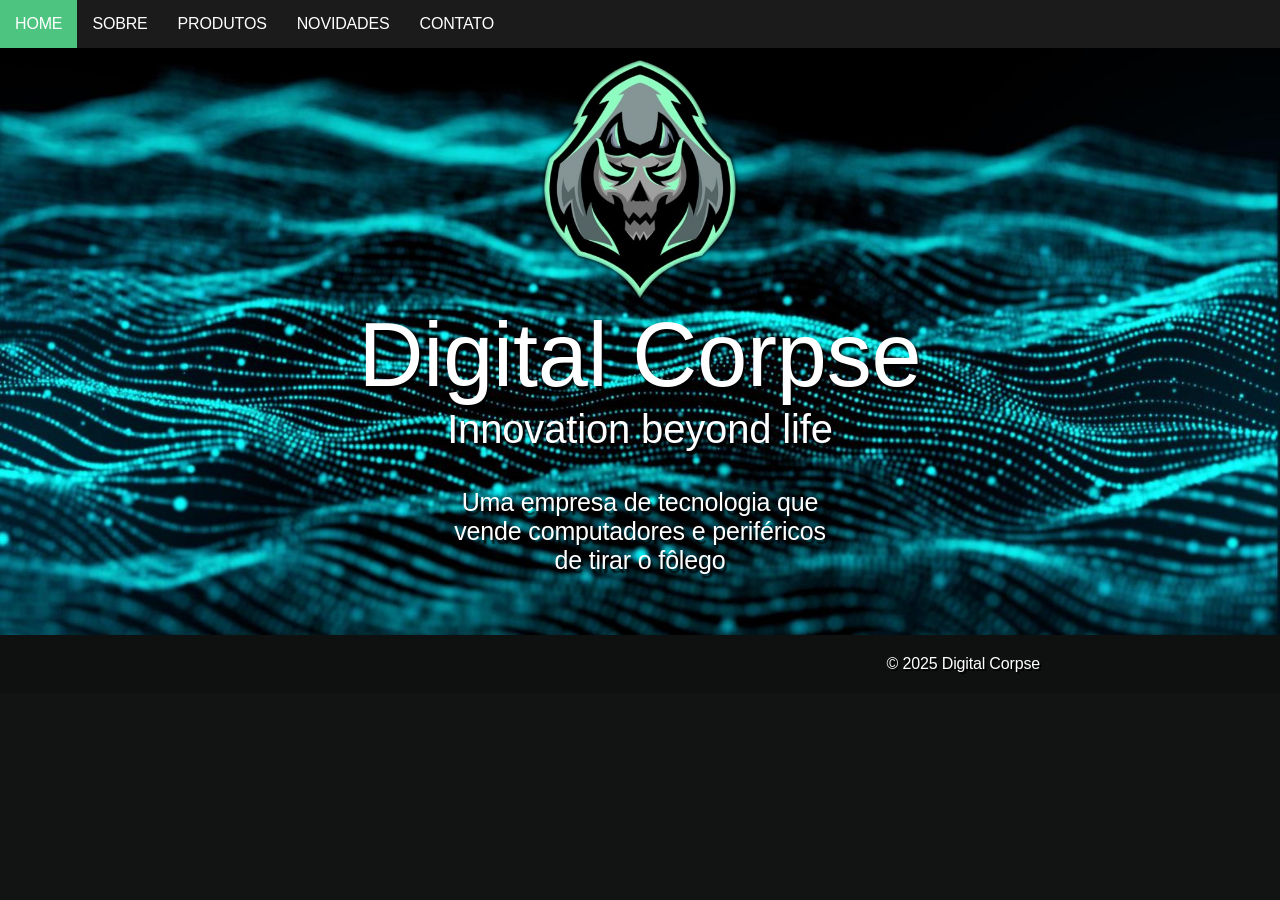
<file: index.html>
<!DOCTYPE html>
<html lang="pt-br">
  <head>
    <meta charset="utf-8" />
    <meta name="viewport" content="width=device-width, initial-scale=1.0" />
    <link href="styles.css" rel="stylesheet" />
    <title>Home</title>
  </head>
  <body id="home">
    <header class="site_header">
      <div>
        <nav class="site_header_nav sidebar">
          <ul role="list">
            <li><a class="active" href="index.html">HOME</a></li>
            <li><a href="sobre.html">SOBRE</a></li>
            <li><a href="catalogo.php">PRODUTOS</a></li>
            <li><a href="novidades.php">NOVIDADES</a></li>
            <li><a href="contato.html">CONTATO</a></li>
          </ul>
        </nav>
      </div>
    </header>
    <div class="content preto">
      <section class="header-home">
        <div class="wrapper_inner">
          <div class="white text_center home_tet">
            <img style="margin: auto; width: 200px; height: auto;" src="assets/images/Digital_Corpse.png" alt="">
            <p class="big" style="font-size: 90px">Digital Corpse</p>
            <div style="margin: 0 auto; width: 50%">
              <p class="h5" style="float: none; font-size: 40px;">
                Innovation beyond life
              </p>
              <br>
              <br>
              <p class="h5" style="font-size: 25px;">Uma empresa de tecnologia que vende computadores e periféricos de tirar o fôlego</p>
            </div>
          </div>
        </div>
      </section>
      <footer>
        <section id="footer">
          <div class="wrapper_inner">
            <div class="text_right white">
              <p>&copy; 2025 Digital Corpse</p>
            </div>
          </div>
        </section>
      </footer>
    </div>
  </body>
</html>
</file>
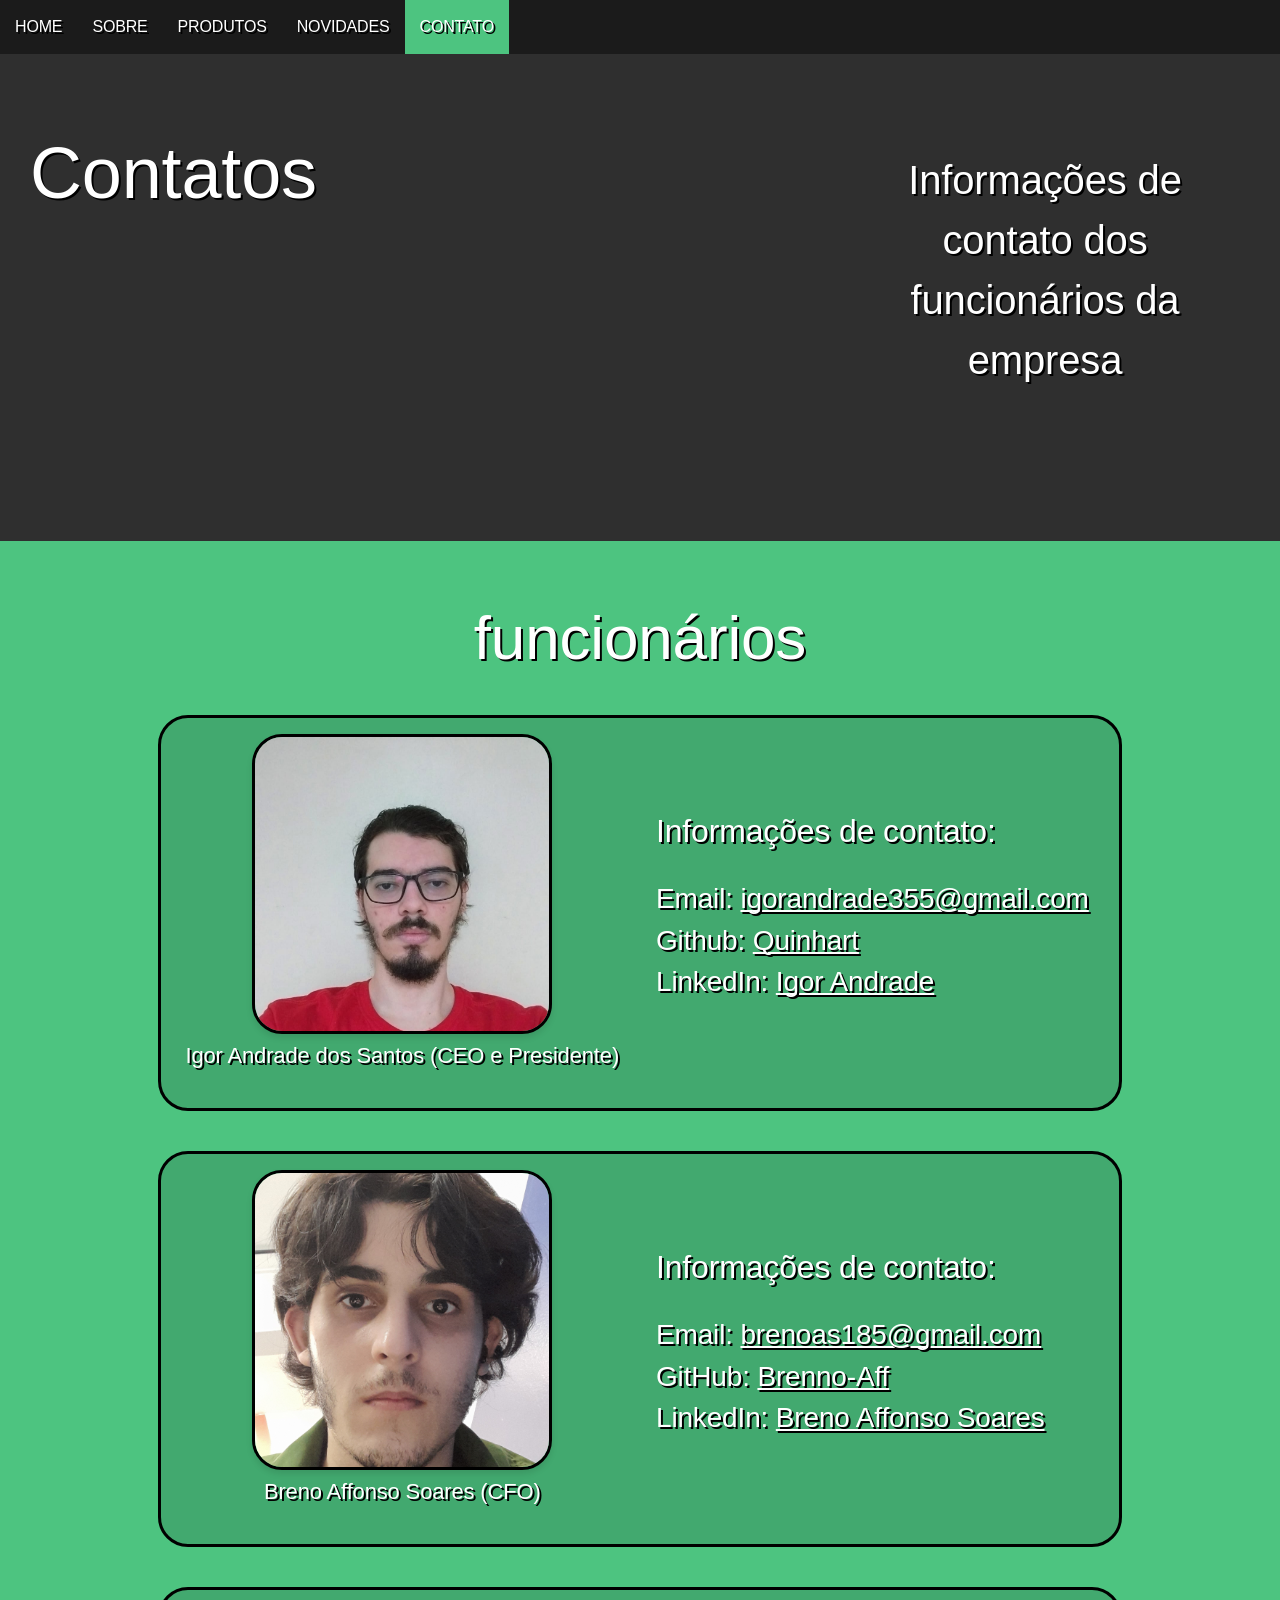
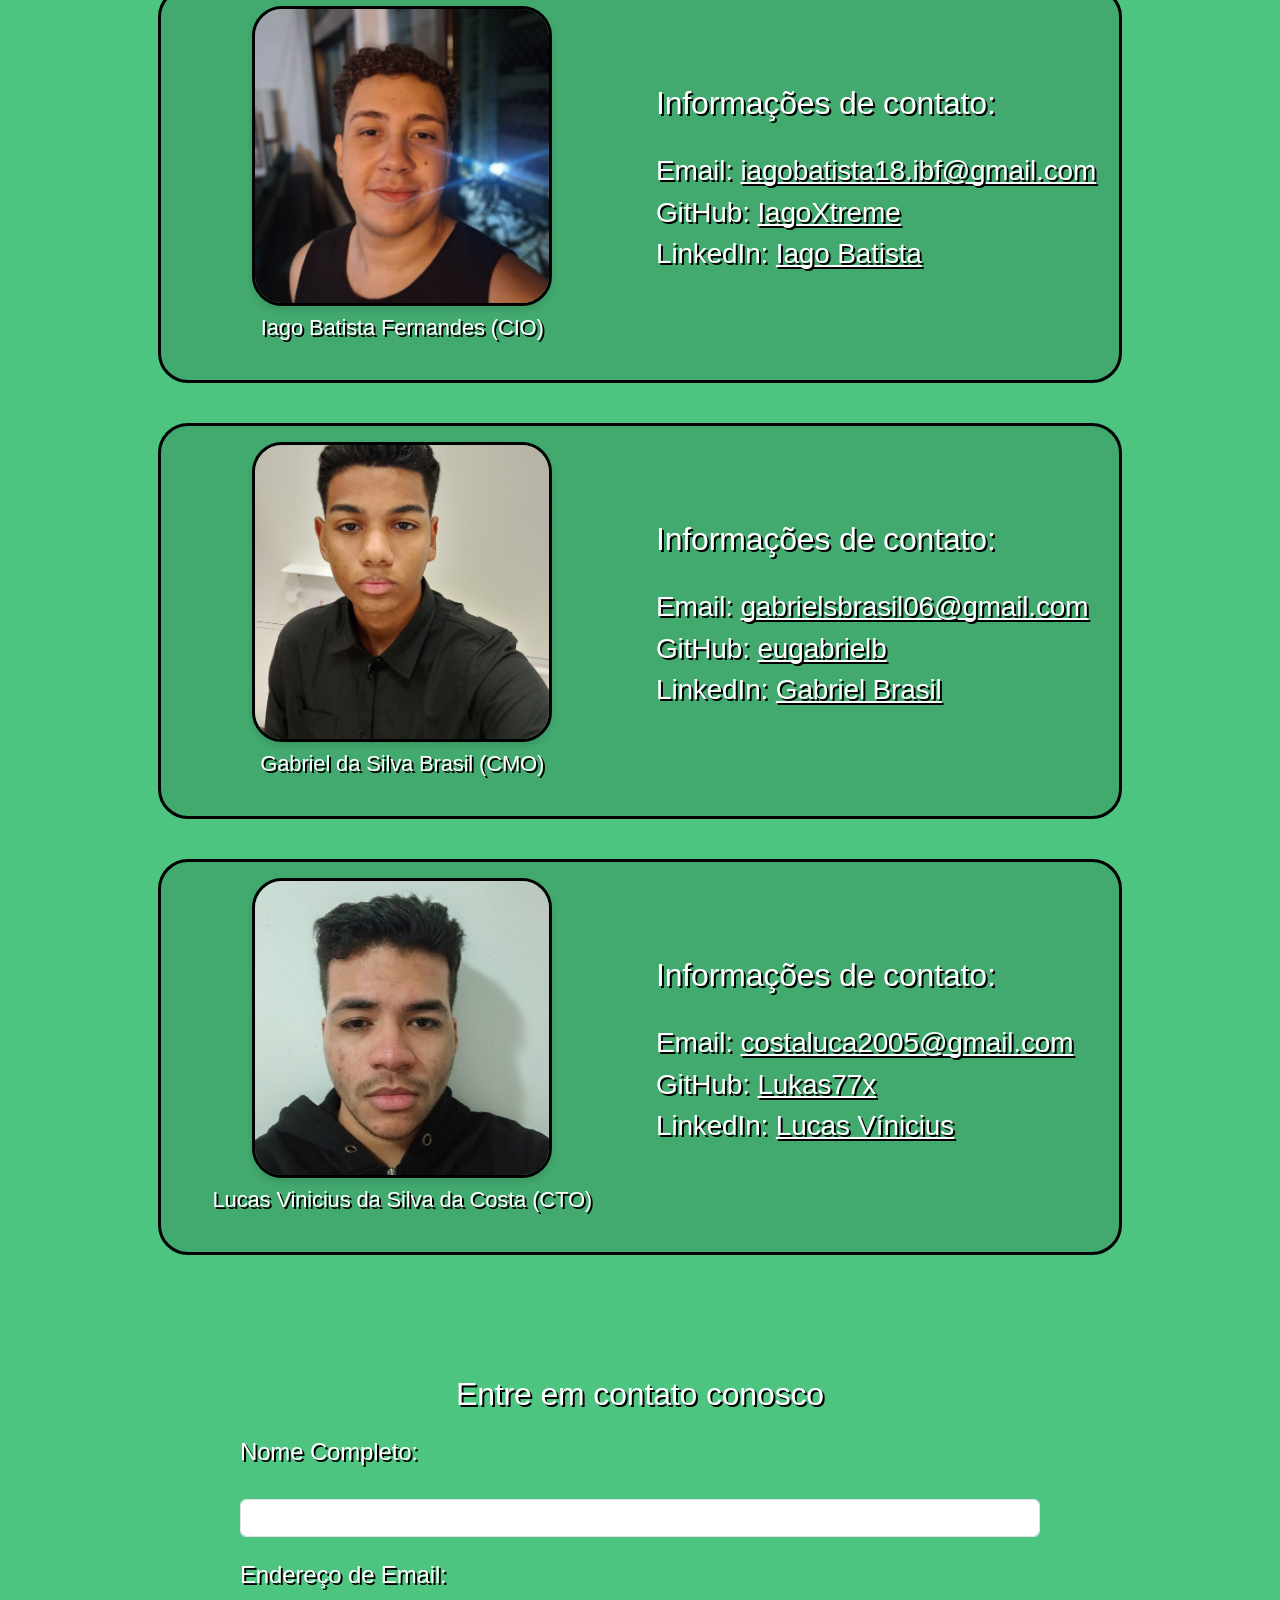
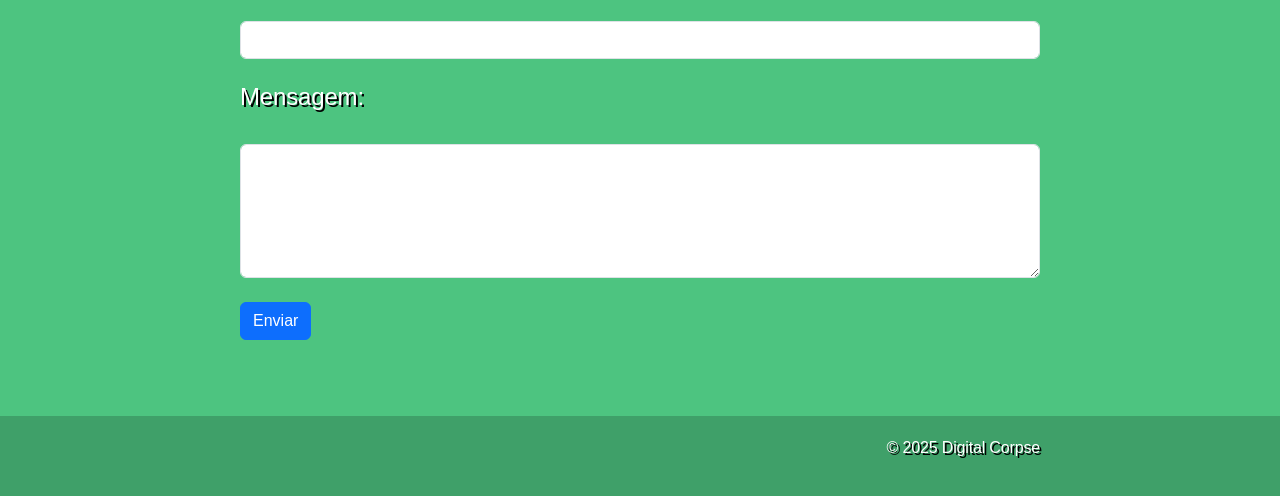
<file: contato.html>
<!DOCTYPE CTYPE html>
<html lang="pt-br">
  <head>
    <meta charset="utf-8">
    <meta name="viewport" content="width=device-width, initial-scale=1.0">
    <link href="styles.css" rel="stylesheet">
    <link rel="stylesheet" href="https://cdn.jsdelivr.net/npm/bootstrap@5.3.3/dist/css/bootstrap.min.css"
      integrity="sha384-QWTKZyjpPEjISv5WaRU9OFeRpok6YctnYmDr5pNlyT2bRjXh0JMhjY6hW+ALEwIH" crossorigin="anonymous">
    <title>CONTATOS</title>
  </head>
  <body id="contact" class="preto">
    <header class="site_header">
      <div>
        <nav class="site_header_nav sidebar">
          <ul role="list">
            <li><a href="index.html">HOME</a></li>
            <li><a href="sobre.html">SOBRE</a></li>
            <li><a href="catalogo.php">PRODUTOS</a></li>
            <li><a href="novidades.php">NOVIDADES</a></li>
            <li><a class="active" href="contato.html">CONTATO</a></li>
          </ul>
        </nav>
      </div>
    </header>
    <div class="content">
      <section id="header" class="header">
        <div class="wrapper">
          <div class="">
            <h2 class="left_text" style="float: left;">Contatos</h2>
          </div>
          <div class="right_text">
            <p style="float: right;">Informações de contato dos funcionários da empresa</p>
          </div>
        </div>
      </section>
      <section id="sobre" class="preto">
        <div class="text_center white">
          <h1 class="big">funcionários</h1>
        </div>
        <div class="bloco">
          <div class="cartao flex">
            <figure class=" text_center">
              <img class="foto" width="200px" height="200px"
                src="assets/images/Igor Andrade 2025-04-26 at 16.22.33.jpeg"
                alt="Developer" class="about_img" />
              <figcaption class="about_caption " style="font-size: 22px;">Igor Andrade dos Santos (CEO e Presidente)</figcaption>
            </figure>
            <div class="text_center testo">
              <ul role="list" class="con_list">
                <li><p class="h2">Informações de contato:</p></li><br>
                <li><p class="h3">Email: <a target="_blank" href="mailto:igorandrade355@gmail.com">igorandrade355@gmail.com</a></p></li>
                <li><p class="h3">Github: <a target="_blank" href="https://github.com/Quinhart">Quinhart</a></p></li>
                <li><p class="h3">LinkedIn: <a target="_blank" href="https://www.linkedin.com/in/igor-andrade-b67a2b359">Igor Andrade</a></p></li>
              </ul>
            </div>
          </div>
        </div>
        <div class="bloco">
          <div class="cartao flex">
            <figure class=" text_center">
              <img class="foto" width="200px" height="200px" src="assets/images/Breno Affonso Soares1690910983398.jpg"
                alt="Developer" class="about_img" />
              <figcaption class="about_caption" style="font-size: 22px;">Breno Affonso Soares (CFO)</figcaption>
            </figure>
            <div class="text_center testo">
              <ul role="list" class="con_list">
                <li><p class="h2">Informações de contato:</p></li><br>
                <li><p class="h3">Email: <a target="_blank" href="mailto:brenoas185@gmail.com">brenoas185@gmail.com</a></p></li>
                <li><p class="h3">GitHub: <a target="_blank" href="https://github.com/Breno-Aff">Brenno-Aff</a></p></li>
                <li><p class="h3">LinkedIn: <a target="_blank" href="https://www.linkedin.com/in/breno-affonso-soares-a1711a330">Breno Affonso Soares</a></p></li>
              </ul>
            </div>
          </div>
        </div>
        <div class="bloco">
          <div class="cartao flex">
            <figure class="text_center">
              <img class="foto" width="200px" height="200px"
                src="assets/images/Iago Batista Fernandes2025-04-25 à(s) 17.29.01_14eb2ae7.jpg" alt="Developer"
                class="about_img" />
              <figcaption class="about_caption" style="font-size: 22px;">Iago Batista Fernandes (CIO)</figcaption>
            </figure>
            <div class="text_center testo">
              <ul role="list" class="con_list">
                <li><p class="h2">Informações de contato:</p></li><br>
                <li><p class="h3">Email: <a target="_blank" href="mailto:iagobatista18.ibf@gmail.com">iagobatista18.ibf@gmail.com</a></p></li>
                <li><p class="h3">GitHub: <a target="_blank" href="https://github.com/IagoXtreme">IagoXtreme</a></p></li>
                <li><p class="h3">LinkedIn: <a target="_blank" href="https://www.linkedin.com/in/iago-batista-814688360">Iago Batista</a></p></li>
              </ul>
            </div>
          </div>
        </div>
        <div class="bloco">
          <div class="cartao flex">
            <figure class=" text_center">
              <img class="foto" width="200px" height="200px"
                src="assets/images/WhatsApp Image 2025-04-27 at 17.48.12.jpeg"
                alt="Developer" class="about_img" />
              <figcaption class="about_caption " style="font-size: 22px;">Gabriel da Silva Brasil (CMO)</figcaption>
            </figure>
            <div class="text_center testo">
              <ul role="list" class="con_list">
                <li><p class="h2">Informações de contato:</p></li><br>
                <li><p class="h3">Email: <a target="_blank" href="mailto:gabrielsbrasil06@gmail.com">gabrielsbrasil06@gmail.com</a></p></li>
                <li><p class="h3">GitHub: <a target="_blank" href="https://github.com/eugabrielb">eugabrielb</a></p></li>
                <li><p class="h3">LinkedIn: <a target="_blank" href="https://www.linkedin.com/in/gabriel-brasil-412505359?lipi=urn%3Ali%3Apage%3Ad_flagship3_profile_view_base_contact_details%3BRQQgJkACTeqbZvmE0bRWKA%3D%3D">Gabriel Brasil</a></p></li>
              </ul>
            </div>
          </div>
        </div>
        <div class="bloco preto">
          <div class="cartao flex">
            <figure class=" text_center">
              <img class="foto" width="200px" height="200px"
                src="assets/images/Lucas Vinicius da Silva da Costa2025-04-26 à(s) 20.26.45_95d10855.jpg"
                alt="Developer" class="about_img" />
              <figcaption class="about_caption " style="font-size: 22px;">Lucas Vinicius da Silva da Costa (CTO)</figcaption>
            </figure>
            <div class="text_center testo preto">
              <ul role="list" class="con_list">
                <li><p class="h2">Informações de contato:</p></li><br>
                <li><p class="h3">Email: <a target="_blank" href="mailto:costaluca2005@gmail.com">costaluca2005@gmail.com</a></p></li>
                <li><p class="h3">GitHub: <a target="_blank" href="https://github.com/Lukas77x">Lukas77x</a></p></li>
                <li><p class="h3">LinkedIn: <a target="_blank" href="https://www.linkedin.com/in/lucas-vinícius-421505303">Lucas Vínicius</a></p></li>
              </ul>
            </div>
          </div>
        </div>
      </section>
      <section>
        <div class="wrapper_inner white">
          <h1 class="h2 text_center big">Entre em contato conosco</h1>
          <form class="mt-4" action="sendmail.php" method="post">
            <div class="form-group">
              <label for="name"><p class="h4">Nome Completo:</p></label>
              <input class="form-control mt-4" type="text" name="name" id="name" required>
            </div> <br>
            <div class="form-group">
              <label for="email"><p class="h4">Endereço de Email:</p></label>
              <input class="form-control mt-4" type="email" name="email" id="email" required>
            </div><br>
            <div class="form-group">
              <label for="message"><p class="h4">Mensagem:</p></label>
              <textarea class="form-control mt-4" name="message" id="message" rows="5" required></textarea>
            </div>
            <input class="btn btn-primary btn-block mt-4" type="submit" name="submit" value="Enviar">
          </form>
      </section>    
      <footer>
        <section id="footer">
            <div class="wrapper_inner">
            <div class="text_right white">
              <p>&copy; 2025 Digital Corpse</p>
            </div>
          </div>
        </section>
      </footer>
    </div>  
  </body>
</html>
</file>
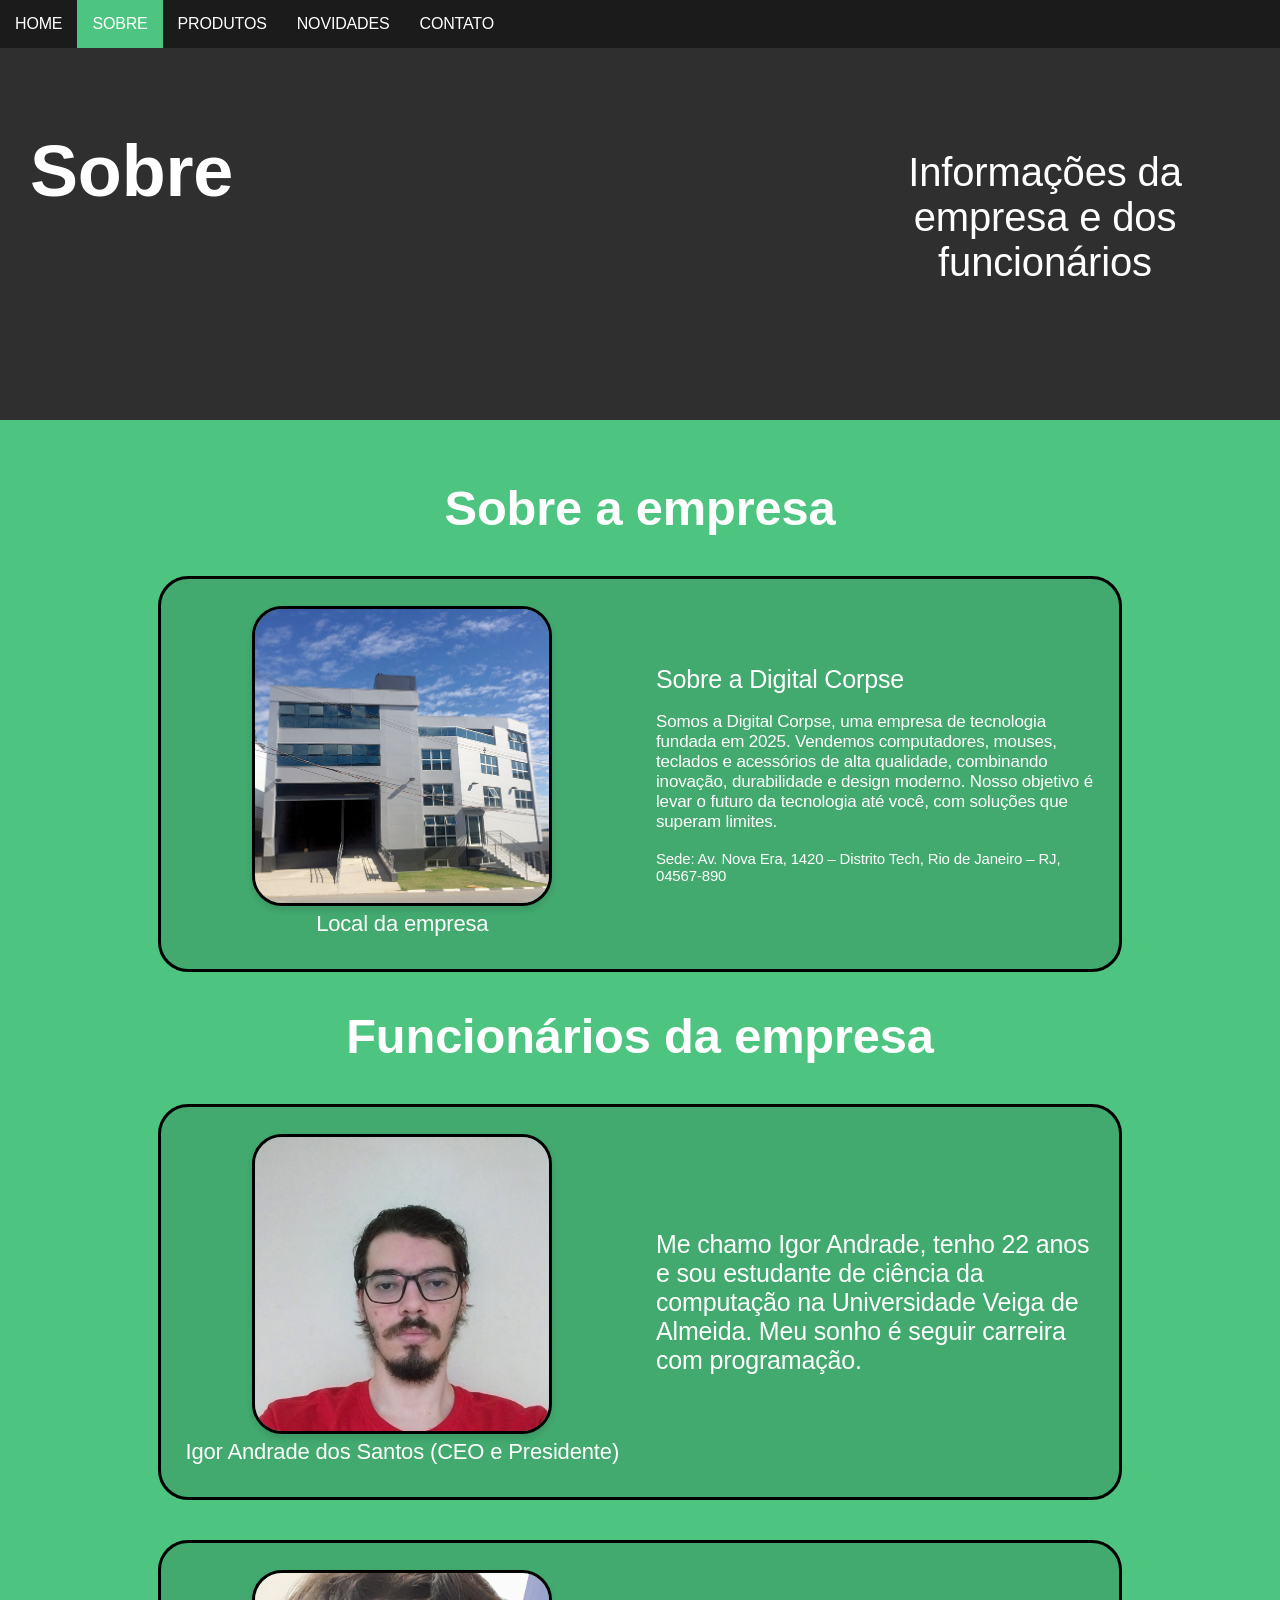
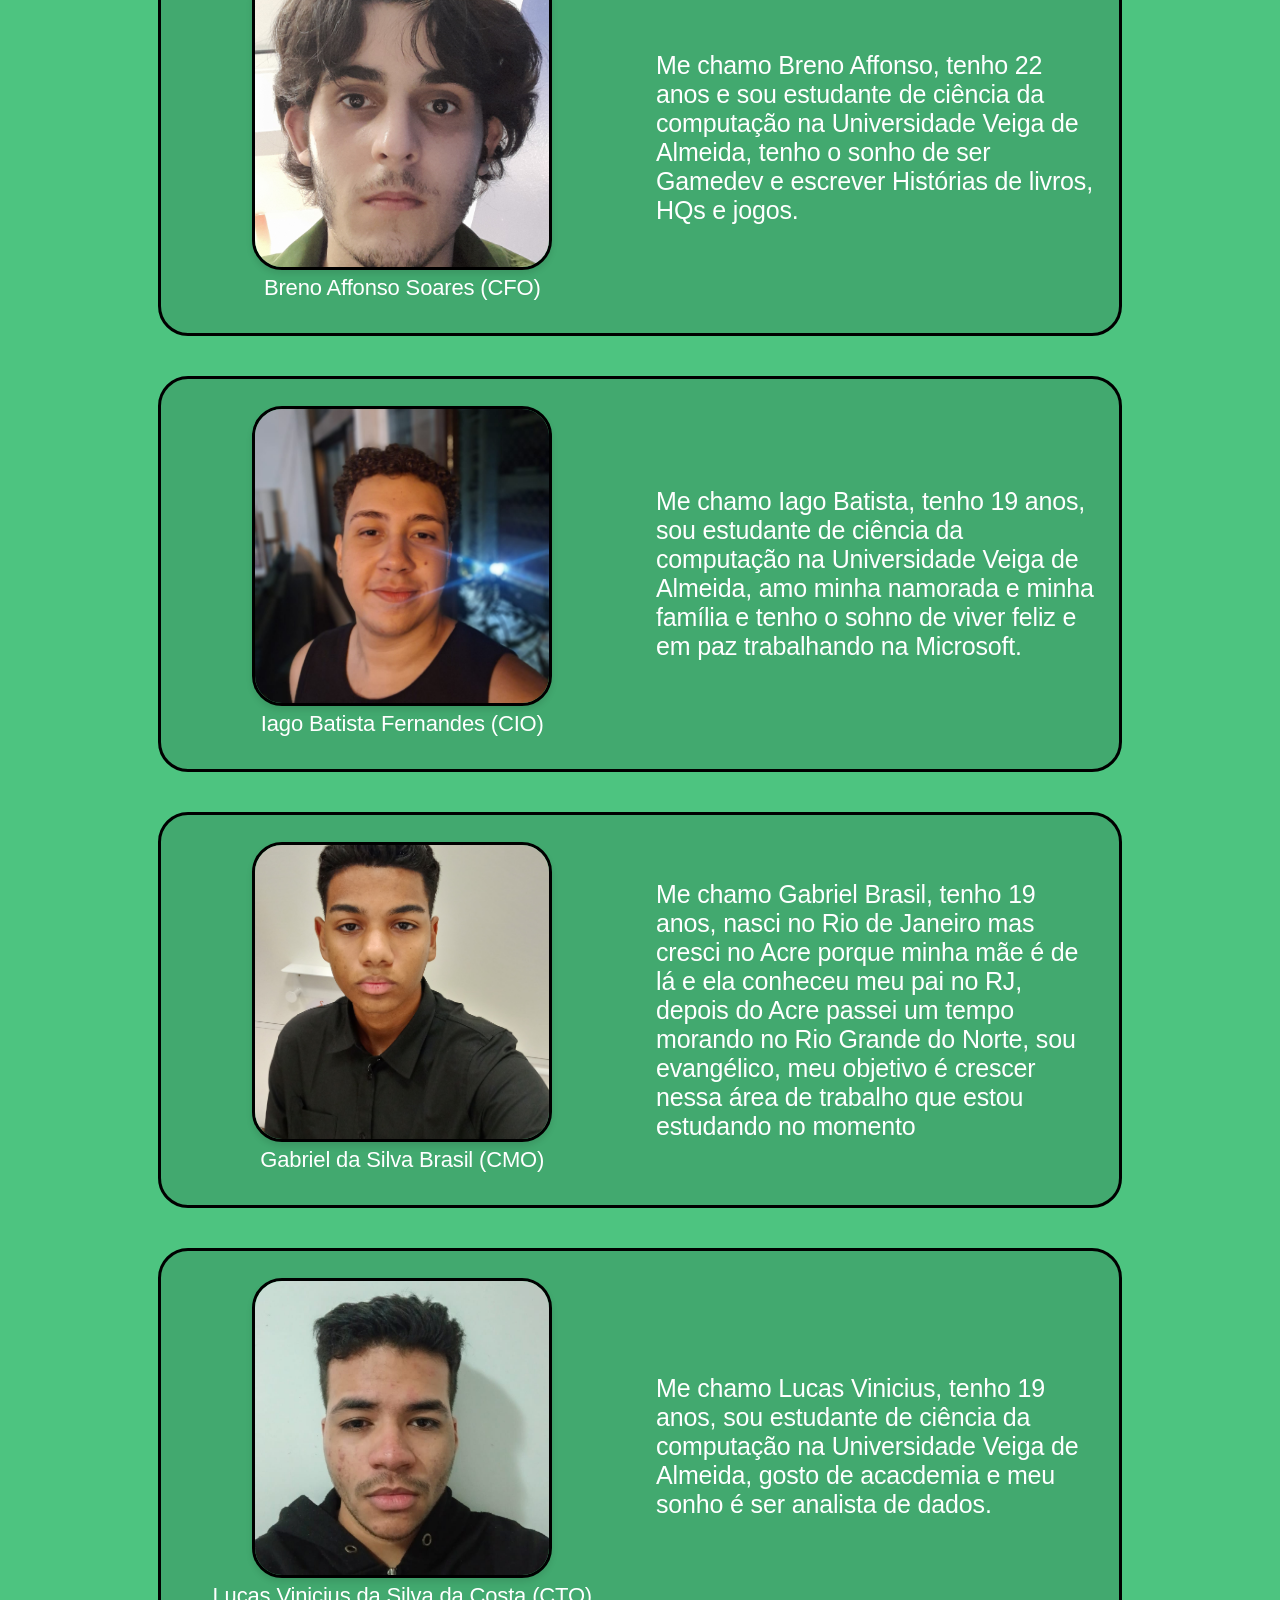
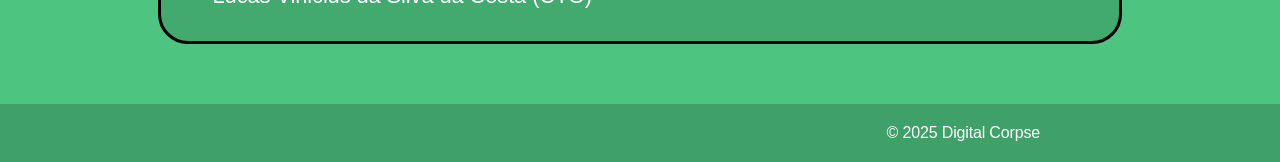
<file: sobre.html>
<!DOCTYPE html>
<html lang="pt-br">    
    <head>
        <meta charset="utf-8">
        <meta name="viewport" content="width=device-width, initial-scale=1.0">
        <link href="styles.css" rel="stylesheet">
        <title>SOBRE</title>
    </head>
    
      <body id="about">
          <header class="site_header">
              <div class="wrapper_inne">
                  <nav class="site_header_nav sidebar">
                      <ul role="list">
                          <li><a href="index.html">HOME</a></li>
                          <li><a class="active" href="sobre.html">SOBRE</a></li>
                          <li><a href="catalogo.php">PRODUTOS</a></li>
                          <li><a href="novidades.php">NOVIDADES</a></li>
                          <li><a href="contato.html">CONTATO</a></li>
                      </ul>
                  </nav>
              </div>
          </header>
        <div class="content">  
          <section id="header" class="header">
            <div class="wrapper">
              <div class="left-di">
                <h2 class="left_text" style="float: left;">Sobre</h2>
              </div>
              <div class="right_text">
                <p style="float: right;">Informações da empresa e dos funcionários</p>
              </div>
            </div>
            <div>
          </section>
          <section id="sobre">
            <div class="text_center white">
              <h2 class="h2" >Sobre a empresa</h2>
            </div>
            <div class="bloco" >
              <div class="cartao flex">
                <figure class=" text_center">
                  <img class="foto" width="200px" height="200px" src="assets/images/Empresa Digital Corpse local.jpg" alt="Developer" class="about_img" />
                  <figcaption class="about_caption " style="font-size: 22px;">Local da empresa</figcaption>
                </figure>
                <div class="text_center testo">
                  <p class="h5">Sobre a Digital Corpse</p>
                  <br>
                  <p class="h5" style="font-size: 17px;">Somos a Digital Corpse, uma empresa de tecnologia fundada em 2025. Vendemos computadores, mouses, teclados e acessórios de alta qualidade, combinando inovação, durabilidade e design moderno. Nosso objetivo é levar o futuro da tecnologia até você, com soluções que superam limites.</p>
                  <br>
                  <p class="h5" style="font-size: 15px;">Sede: Av. Nova Era, 1420 – Distrito Tech, Rio de Janeiro – RJ, 04567-890</p>
                </div>
              </div>
            </div>
            <br>
            <br>
            <div class="text_center white">
              <h2 class="h2">Funcionários da empresa</h2>
            </div>
            <div class="bloco" >
              <div class="cartao flex">
                <figure class=" text_center">
                  <img class="foto" width="200px" height="200px" src="assets/images/Igor Andrade 2025-04-26 at 16.22.33.jpeg" alt="Developer" class="about_img" />
                  <figcaption class="about_caption " style="font-size: 22px;">Igor Andrade dos Santos (CEO e Presidente)</figcaption>
                </figure>
                <div class="text_center testo">
                  <p class="h5">Me chamo Igor Andrade, tenho 22 anos e sou estudante de ciência da computação na Universidade Veiga de Almeida. Meu sonho é seguir carreira com programação.</p>
                </div>
              </div>
            </div>
            <div class="bloco">
              <div class="cartao flex">
                <figure class=" text_center">
                      <img class="foto" width="200px" height="200px" src="assets/images/Breno Affonso Soares1690910983398.jpg" alt="Developer" class="about_img" />
                  <figcaption class="about_caption " style="font-size: 22px;">Breno Affonso Soares (CFO)</figcaption>
                </figure>
                <div class="text_center testo">
                  <p class="h5">Me chamo Breno Affonso, tenho 22 anos e sou estudante de ciência da computação na Universidade Veiga de Almeida, tenho o sonho de ser Gamedev e escrever Histórias de livros, HQs e jogos.</p>
                </div>
              </div>
            </div>
            <div class="bloco">
              <div class="cartao flex">
                <figure class=" text_center">
                  <img class="foto" width="200px" height="200px" src="assets/images/Iago Batista Fernandes2025-04-25 à(s) 17.29.01_14eb2ae7.jpg" alt="Developer" class="about_img" />
                  <figcaption class="about_caption " style="font-size: 22px;">Iago Batista Fernandes (CIO)</figcaption>
                </figure>
                <div class="text_center testo">
                  <p class="h5">Me chamo Iago Batista, tenho 19 anos, sou estudante de ciência da computação na Universidade Veiga de Almeida, amo minha namorada e minha família e tenho o sohno de viver feliz e em paz trabalhando na Microsoft.</p>
                </div>
              </div>
            </div>
            <div class="bloco">
              <div class="cartao flex">
                <figure class=" text_center">
                  <img class="foto" width="200px" height="200px" src="assets/images/WhatsApp Image 2025-04-27 at 17.48.12.jpeg" alt="Developer" class="about_img" />
                  <figcaption class="about_caption " style="font-size: 22px;">Gabriel da Silva Brasil (CMO)</figcaption>
                </figure>
                <div class="text_center testo">
                  <p class="h5">Me chamo Gabriel Brasil, tenho 19 anos, nasci no Rio de Janeiro mas cresci no Acre porque minha mãe é de lá e ela conheceu meu pai no RJ, depois do Acre passei um tempo morando no Rio Grande do Norte, sou evangélico, meu objetivo é crescer nessa área de trabalho que estou estudando no momento</p>
                </div>
              </div>
            </div>
            <div class="bloco">
              <div class="cartao flex">
                <figure class=" text_center">
                  <img class="foto" width="200px" height="200px" src="assets/images/Lucas Vinicius da Silva da Costa2025-04-26 à(s) 20.26.45_95d10855.jpg" alt="Developer" class="about_img" />
                  <figcaption class="about_caption " style="font-size: 22px;">Lucas Vinicius da Silva da Costa (CTO)</figcaption>
                </figure>
                <div class="text_center testo">
                  <p class="h5">Me chamo Lucas Vinicius, tenho 19 anos, sou estudante de ciência da computação na Universidade Veiga de Almeida, gosto de acacdemia e meu sonho é ser analista de dados.</p>
                </div>
              </div>
            </div>
          </section>
          <footer>
            <section id="footer">
            <div class="wrapper_inner">
                <div class="text_right white">
                <p>&copy; 2025 Digital Corpse</p>
                </div>
            </div>
            </section>
        </footer>
      </div>
    </body>
</html>
</file>
<file: styles.css>
/* Box sizing rules */
*,
*::before,
*::after {
  box-sizing: border-box;
  font-family: sans-serif;
}

/* Remove default margin */
body,
h1,
h2,
h3,
h4,
p,
figure,
blockquote,
dl,
dd {
  margin: 0;
}

/* Remove list styles on ul, ol elements with a list role, which suggests default styling will be removed */
ul[role="list"],
ol[role="list"] {
  list-style: none;
  padding: 0;
}

/* Set core root defaults */
html:focus-within {
  scroll-behavior: smooth;
}

/* Set core body defaults */
body {
  min-height: 100vh;
  text-rendering: optimizeSpeed;
  letter-spacing: -0.01em;
}

/* All elements that don't have a class get default styles */
a:not([class]) {
  text-decoration-skip-ink: none;
}

/* Make images easier to work with */
img,
picture {
  max-width: 100%;
  display: block;
}

/* Inherit fonts for inputs and buttons */
input,
button,
textarea,
select {
  font: inherit;
}

@media (prefers-reduced-motion: reduce) {
  html:focus-within {
    scroll-behavior: auto;
  }
}

main:focus {
  outline: none;
}

/* @link https://utopia.fyi/type/calculator?c=320,18,1.2,1240,20,1.25,5,2,&s=0.75|0.5|0.25,1.5|2|3|4|6,s-l&g=s,l,xl,12 */

:root {
    --step--2: clamp(0.7813rem, 0.7747rem + 0.0326vw, 0.8rem);
    --step--1: clamp(0.9375rem, 0.9158rem + 0.1087vw, 1rem);
    --step-0: clamp(1.125rem, 1.0815rem + 0.2174vw, 1.25rem);
    --step-1: clamp(1.35rem, 1.2761rem + 0.3696vw, 1.5625rem);
    --step-2: clamp(1.62rem, 1.5041rem + 0.5793vw, 1.9531rem);
    --step-3: clamp(1.944rem, 1.771rem + 0.8651vw, 2.4414rem);
    --step-4: clamp(2.3328rem, 2.0827rem + 1.2504vw, 3.0518rem);
    --step-5: clamp(2.7994rem, 2.4462rem + 1.7658vw, 3.8147rem);
  }
  
  /* @link https://utopia.fyi/space/calculator?c=320,18,1.2,1240,20,1.25,5,2,&s=0.75|0.5|0.25,1.5|2|3|4|6,s-l&g=s,l,xl,12 */
  
  :root {
    --space-3xs: clamp(0.3125rem, 0.3125rem + 0vw, 0.3125rem);
    --space-2xs: clamp(0.5625rem, 0.5408rem + 0.1087vw, 0.625rem);
    --space-xs: clamp(0.875rem, 0.8533rem + 0.1087vw, 0.9375rem);
    --space-s: clamp(1.125rem, 1.0815rem + 0.2174vw, 1.25rem);
    --space-m: clamp(1.6875rem, 1.6223rem + 0.3261vw, 1.875rem);
    --space-l: clamp(2.25rem, 2.163rem + 0.4348vw, 2.5rem);
    --space-xl: clamp(3.375rem, 3.2446rem + 0.6522vw, 3.75rem);
    --space-2xl: clamp(4.5rem, 4.3261rem + 0.8696vw, 5rem);
    --space-3xl: clamp(6.75rem, 6.4891rem + 1.3043vw, 7.5rem);
  }

  h1,
.h1 {
  font-size: var(--step-5);
}

h2,
.h2 {
  font-size: var(--step-4);
}

h3,
.h3 {
  font-size: var(--step-3);
}

h4,
.h4 {
  font-size: var(--step-2);
}

h5,
.h5 {
  font-size: var(--step-1);
}

/* define some constants */
.flex {
    display: flex;
    align-items: center;
    gap: var(--space-s);
    /* border: #00ff19 2px solid; */
    flex-direction: row;
    flex-wrap: wrap;
  }
  @media (max-width: 468px) {
    .flex {
      flex-wrap: wrap;
    }
  }
  .flex_center {
    justify-content: center;
  }
  .flex_around {
    justify-content: space-around;
  }
  .flex_between {
    justify-content: space-between;
  }
  @media (max-width: 468px) {
    .flex_around {
      justify-content: center;
    }
    .flex_between {
      justify-content: center;
    }
  }
  .text_center {
    text-align: center;
  }
  .text_right {
    text-align: right;
  }
  
  /* define spacing */
  .padding-top-3xs {
    padding: var(--space-3xs);
  }

  /* create the wrappers */
.wrapper {
    width: 100%;
    max-width: 1240px;
    margin: 0 auto;
    order: 2px solid #e70000;
  }
  .wrapper_inner {
    width: 100%;
    max-width: 800px;
    margin: 0 auto;
    /* border: 2px solid #ddd; */
  }

 /* About section */
.about_content {
    padding: var(--space-m) 0;
    /* transform: skewX(-10deg); */
  }
  
  @media (max-width: 468px) {
    .about_content {
      transform: skewX(0deg);
    }
  }
  
  .about_figure {
    padding: var(--space-m) 0;
    box-shadow: 0 4px 6px rgba(0, 0, 0, 0.1);
    border: 5px solid #535390;
    display: inline;
    /* padding: 2px; */
    background-color: #313154;
    margin-left: 8%;
    margin-right: 5%;
    color: #fff;
    border-radius: 10px;
  }
  
  .about_img {
    width: 300px;
    height: 200px;
    object-fit: cover;
    border-radius: 20px;
  }
  
  .about_caption {
    padding: var(--space-3xs) 0;
  }
  
  section#about {
    background-color: #ffffff;
    color: #333;
    --color-accent: #ffd700;
  } 

  /* Style the header */
.site_header { 
    overflow: hidden;
    margin: 0px;
    background-color: #1b1b1b;
    padding: 0px 0px;
    position: fixed;
    top: 0;
    width: 100%;
  }

  .site_header_nav ul li a {
    text-decoration: none;
  }

  /* Hero section styling */
.hero_content {
    padding: var(--space-3xl) 0;
  }
  
  .hero_content h1 {
    margin-bottom: var(--space-s);
  }
  
  .hero_social {
    padding-top: var(--space-3xl);
  }
  
  /* General styling for the hero section */
  section {
    padding: var(--space-xl) var(--space-l);
  }
  
  section#hero {
    /* ackground: linear-gradient(rgba(26, 26, 64, 0.9), rgba(26, 26, 64, 0.9)), */
      /* url("assets/images/background.jpg") no-repeat; */
    padding-bottom: 10px;
    background-size: cover;
    background-position: center;
    background-attachment: scroll;
    color: #fafafa;
    --color-accent: #8a2be2;
    /* ackground-color: #0000001f; */
  }

  /* Change the link color on hover */

.site_header_nav li {
    float:  left;
    transition: all 0.3s;
  }



  @media screen and (max-width: 600px) {
    .site_header_nav li {
      float: none;
    }
    .site_header { 
  
      position: relative;

    }
  }

  .site_header_nav ul {
    padding: 0px;
    margin: 0px;
    overflow: hidden;
  }

  .site_header_nav a {
    display: block;
    text-align: center;
    padding: 15px;
    text-decoration: none;
    /* order-right: 0.5px solid #fff; */
    color: white;
  }

  .site_header_nav li a:hover:not(.active) {
    background-color: #282727;
  }
  
  .active {
    background-color: #4dc480;
  }

  .blue {
    border: 2px solid #ffffff;
    border-radius: 60px;
    margin-bottom: 20px;
    margin-top: 20px;
    background-size: cover;
    background: rgba(0, 0, 0, 0.269)
  }

  .white {
    color: #fff;
  }

  .center {
    margin-bottom: 12%;
  }

  section#work {
    background:#33e98ee7;
    color: #ffffff;
    --color-accent: #2e8b57;
  }

  .work_images {
    border: #2c2ea080 3px solid;
    border-radius: 10px;
    background: linear-gradient(rgba(26, 26, 64, 0.9), rgba(26, 26, 64, 0.9)),
    url("assets/images/background.jpg") no-repeat;
    background-size: cover;
    margin: 0px;
  }

  .work_images im {
    height: 350px;
    width: 100%;
    object-fit: cover;
    border-radius: 10px;
    box-shadow: 0 4px 6px rgba(0, 0, 0, 0.1);
    border: #9b0b4c 2px solid;
  }

  section#about {
    background: linear-gradient(rgba(26, 26, 64, 0.9), rgba(26, 26, 64, 0.9)),
    url("assets/images/background.jpg") no-repeat;
    background-size: cover;
  }

  section#footer {
    width: 100%;
    padding: var(--space-s);
    /* position: bottom;
    bottom: 0; */
    background-color: #0000002f;
  }

.li_image {
  width: 48%;
  border-radius: 10px;
  box-shadow: 0 4px 6px rgba(0, 0, 0, 0.1);
  border: #490b9b 2px solid;
}

.home {
  padding: var(--space-3xl) 0;
  background-size: cover;
  height: 100%;
  width: 100%;
}

.home_text {
  padding: var(--space-3xl) 0;
  font-family: sans-serif;
  margin: 5px;
}

html,
body {  
  height:100%; 
  width:100%; 
  margin:0; 
  padding:0;
}

/* #complete {
   height:100%;
   width:100%; 
} */

body#home {
  /* background: radial-gradient( circle 382px at 50% 50.2%,  rgb(41, 42, 117) 0.1%, rgba(3,1,50,1) 100.2% ) fixed;
  text-shadow: 2px 2px #000000; */
  background-color: #121413;
}

body#about {
  /* ackground: radial-gradient( circle 382px at 50% 50.2%,  rgb(31, 13, 169) 0.1%, rgb(9, 1, 50) 100.2% ) fixed; */
  /* text-shadow: 2px 2px #000000; */
  background-color: #4dc480;
}

body#news {
  /* background: radial-gradient( circle 382px at 50% 50.2%,  rgb(63, 22, 97) 0.1%, rgba(3,1,50,1) 100.2% ) fixed; */
  /* text-shadow: 2px 2px #000000; */
  background-color: #33e98ee7;
}

body#contact {
  /* background: radial-gradient( circle 382px at 50% 50.2%,  rgb(201, 201, 201) 0.1%, rgba(3,1,50,1) 100.2% ) fixed; */
  /* text-shadow: 2px 2px #000000; */
  background-color: #4dc480;
}

body#portfolio {
  background-color: #4dc480;
  font-family: Arial,sans-serif;
}


.margin_bottom {
  margin-bottom: 250px;
}

mansory {
  display: grid;
  column-count: 4;
  gap: 20px;
  grid-auto-rows: masonry;
  column-gap: 1em;
}

item {
  background-color: #fff;
  padding: 20px;
  box-sizing: border-box;
  box-shadow: 0 4px 6px rgba(0, 0, 0, 0.1);
  border-radius: 8px;
  transition: transform 0.3s;
  display: inline-block;
  align-items: center;
  justify-content: center;
  font-size: 1.2em;
  color: #fff;
  width: 100%;
}

.item {
  transition: transform 0.3s;
  /* border: 1px solid black; */
  font-size: large;
}
.item:hover {
  transform: translateY(-10px);
}

.item:hover #text {
  position: relative;
  visibility: visible;
}

.item1 { background-color: #ff6f61;
  background: url(assets/images/Captura\ de\ tela\ 2025-04-20\ 175848.png) no-repeat;
  background-size: cover;

}

.item2 { grid-row: span 15; background-color: #6b5b95;
background: url(assets/images/background.jpg) no-repeat;
background-position: center;
background-size: cover;
}

.item3 { background-color: #88b04b;
  background: url(assets/images/background.jpg) no-repeat;
  background-size: cover;
}

.item4 { grid-row: span 25; background-color: #d65076; }

.item5 { grid-row: span 30; background-color: #ffb347; }

.item6 { grid-row: span 15; background-color: #45b8ac; }

.item7 { grid-row: span 20; background-color: #e94b3c; }

.item8 { grid-row: span 10; background-color: #6c5b7b; }

.item9 { grid-row: span 25; background-color: #00a86b; }

.item10 { grid-row: span 30; background-color: #b565a7;}


/* Grids */
.container {
  display: grid;
  grid-gap: 2rem;
  grid-template-columns: repeat(2, 1fr);
  grid-template-rows: repeat(auto, 150px);
  margin: 0 auto;
  max-width: 90%;
}

@media only screen and (max-width: 820px) {
  .container {
    grid-template-columns: repeat(1, minmax(100px,1fr));
  }
}

/* Grid Images */
.img {
  border-radius: 30px;
  height: 100%;
  width: 100%;
  object-position: center;
  border: 3px solid black;
}

/* Grid Item spannig */
.item-1 {
  grid-row: 1/3;
  grid-column: 1/3;
}

.item-2 {
  grid-row: 1/3;
  grid-column: 3/4;
}

.item-4 {
  grid-row: 2/6;
}

.item-5 {
  grid-row: 2/6;
}

.item-6 {
  grid-row: 6;
}

.item-7 {
  grid-row: 5/6;
}

.item-8 {
  grid-row: 4/6;
}

.item-9 {
  grid-row: 6/11;
}

.item-10 {
  grid-row: 6/7;
}

.item-11 {
  grid-row: 6/9;
}

.item-12 {
  grid-row: 7/12;
}

.item-13 {
  grid-row: 9/13;
}

.item-14 {
  grid-row: 11/13;
}

/* define text style */
#text {
  display: block;
  color: rgb(255, 255, 255);
  text-decoration: none;
  text-align: center;
  text-shadow: 1px solid black;
  visibility: hidden;
}

.con_list a {
  text-decoration: underline;
  color: rgb(255, 255, 255);
}
section#form {
  color: white;
  font-family: sans-serif;
}

.big {
  font-size: 62px;
}

.header {
  display: flex;
  padding: var(--space-3xl) 0;
  /* border: 3px solid goldenrod; */
  background-color: #2F2F2F;
  color: white;
  text-align: center;
}


.left_text {
  font-size: 72px;
  float: left;
  margin: 10px;
  text-wrap: wrap;
}

.right_text {
  font-size: 40px;
  float: right;
  width: 400px;
  margin: 15px;
  margin-top: 30px;
  text-wrap: wrap;
}

section#sobre {
  order: 3px solid rgb(255, 0, 183);
  /* display: grid;
  grid-gap: 1rem;
  grid-template-columns: repeat(2, 1fr);
  grid-template-rows: repeat(1, 150px); */
  margin: 0 auto;
  max-width: 90%;
}

.testo {
  /* border: 3px solid rgb(0, 51, 255); */
  /* display: inline-block; */
  /* background-color: rgb(255, 255, 255); */
  width: 100%;
  color: white;
  float: left;
  text-align: left;
  overflow: auto;
}

.cartao {
  border: 3px solid rgb(0, 0, 0);
  display: grid;
  justify-content: center;
  grid-gap: 2rem;
  grid-template-columns: repeat(2, 1fr);
  grid-template-rows: repeat(1, 230px);
  margin: auto;
  max-width: 90%;
  padding: var(--space-2xl) 20px;
  border-radius: 30px;
  background-color: #00000023;
  margin-top: 40px;
}

@media screen and (max-width: 850px) {
  .cartao {
    grid-template-columns: repeat(1, 1fr);
  }
  .foto {
    margin: auto;
    width: 50%;
    height: 50%;
    max-height: 280px;
  }
  .testo {
    font-size: 20px;
    text-align: center;
    margin-top: 50px;
  }
}

.foto {
  border: 3px solid rgb(0, 0, 0);
  box-shadow: 0 4px 6px rgba(0, 0, 0, 0.1);
  background-color: #000000;
  color: #fff;
  border-radius: 30px;
  width: 300px;
  height: 300px;
  object-fit: cover;
  object-position: center;
  margin: auto;

}

.about_img {
  width: 300px;
  height: 200px;
  object-fit: contain;
}

.about_caption {
  padding: var(--space-3xs) 0;
  color: white;
  font-family: sans-serif;
}

.bloco {
  margin-top: 20px;
}

.header-home{
  background:url(assets/images/Imagem\ de\ fundo\ Home.jpg) no-repeat;
  background-position: center;
  background-size: cover;
  position: top;
  top: 0;
  text-shadow:  2px 4px 2px #000000;
}

.preto {
  text-shadow: 2px 2px black;
}

.h6 {
  font-size: 23px;
}
</file>
